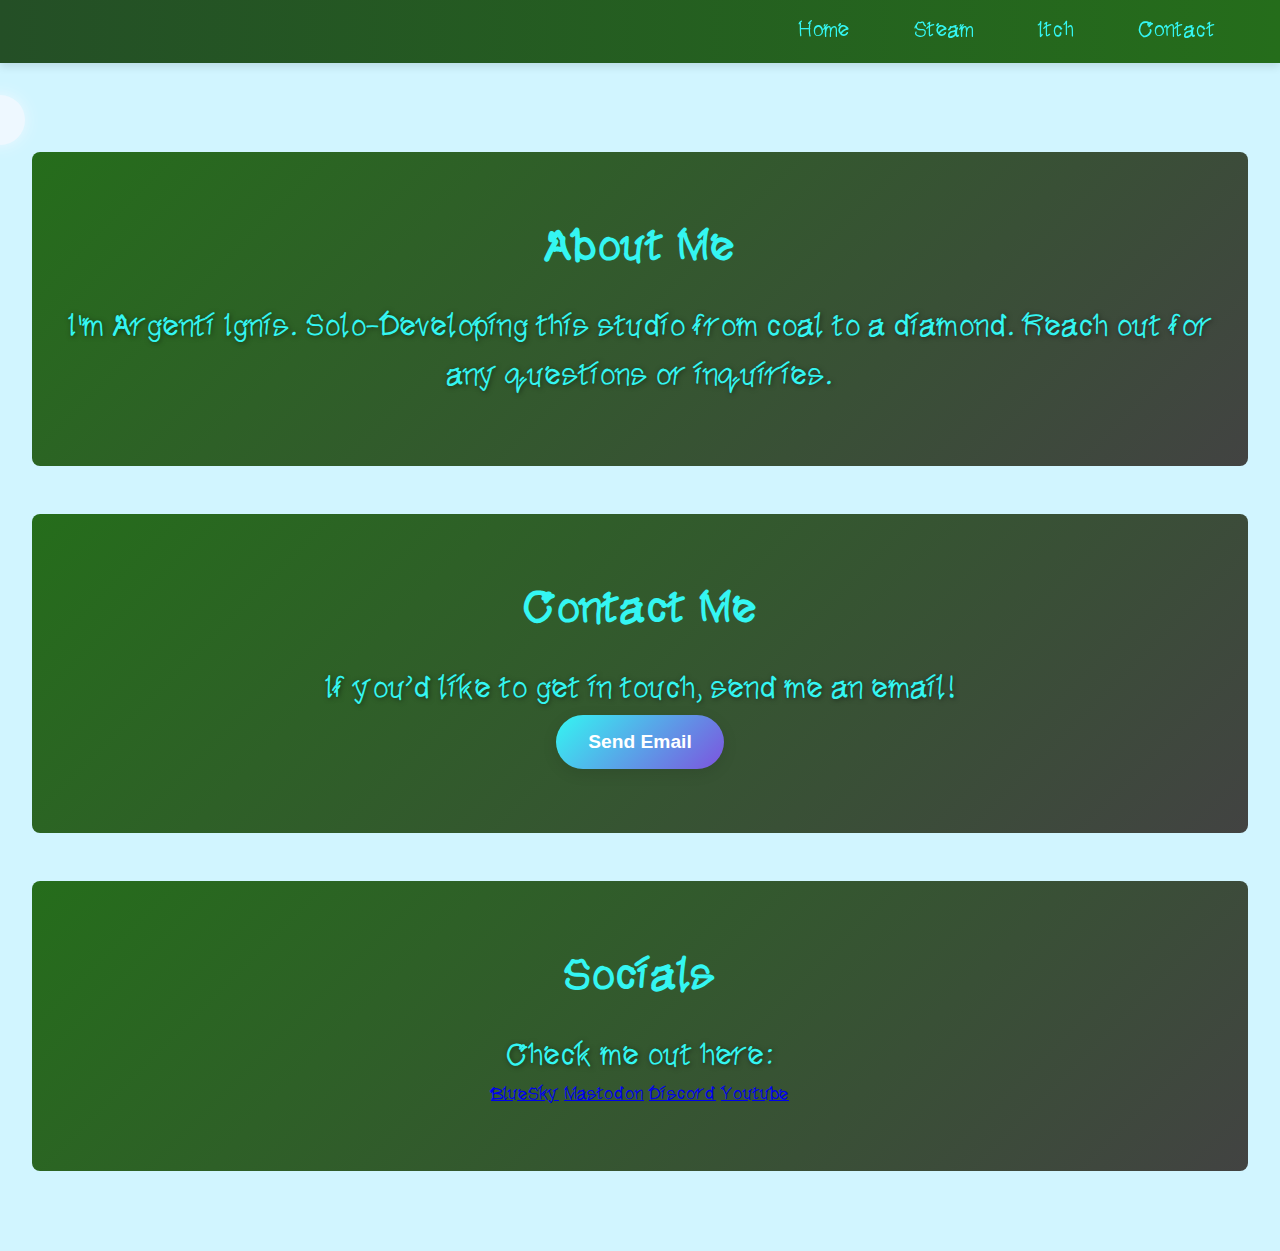
<file: contact.html>
<!DOCTYPE html>
<html lang="en">
<head>
    <meta charset="UTF-8">
    <meta name="viewport" content="width=device-width, initial-scale=1.0">
    <title>Contact Page</title>
    <link rel="stylesheet" href="style.css">
</head>
<body>
<div id="bubble"></div>
 <header>
        <nav class="navbar">
            <!-- Button to toggle menu on small screens -->
            <button class="menu-toggle" onclick="toggleMenu()">☰</button>
            
            <ul class="menu">
                <li><a href="https://plasmatic-jaguar.com">Home</a></li>
                <li><a href="https://store.steampowered.com/curator/45634084/">Steam</a></li>
                <li><a href="https://plasmatic-jaguar.itch.io/">Itch</a></li>
                <li><a href="./contact.html">Contact</a></li>
            </ul>
        </nav>
    </header>

<script src="script.js"></script>
    <main>
        <section id="bio">
            <h2>About Me</h2>
            <p>I'm Argenti Ignis. Solo-Developing this studio from coal to a diamond. Reach out for any questions or inquiries.</p>
        </section>

<section id="contact">
    <h2>Contact Me</h2>
    <p>If you’d like to get in touch, send me an email!</p>
    <a href="mailto:plasmatic-jaguar@protonmail.com">
        <button>Send Email</button>
    </a>
</section>

<section id="socials">
    <h2>Socials</h2>
    <p>Check me out here:</p>
    <a href="https://bsky.app/profile/plasmatic-jaguar.bsky.social">BlueSky</a>
    <a href="https://mastodon.social/@plasmatic_jaguar">Mastodon</a>
    <a href="https://discord.gg/SUeEQtFKbF">Discord</a>
    <a href="https://www.youtube.com/@argentiignis">Youtube</a>
</section>

    </main>
</body>
</html>

        <!-- <section id="contact">
            <h2>Contact Me</h2>
            <form action="https://formspree.io/f/your-form-id" method="POST" id="contact-form">
                <div class="form-group">
                    <label for="name">Name:</label>
                    <input type="text" id="name" name="name" required>
                </div>
                <div class="form-group">
                    <label for="email">Email:</label>
                    <input type="email" id="email" name="email" required>
                </div>
                <div class="form-group">
                    <label for="message">Message:</label>
                    <textarea id="message" name="message" required></textarea>
                </div>
                <button type="submit" id="submit">Send Message</button> -->
            <!-- </form> -->
        <!-- </section> -->
</file>
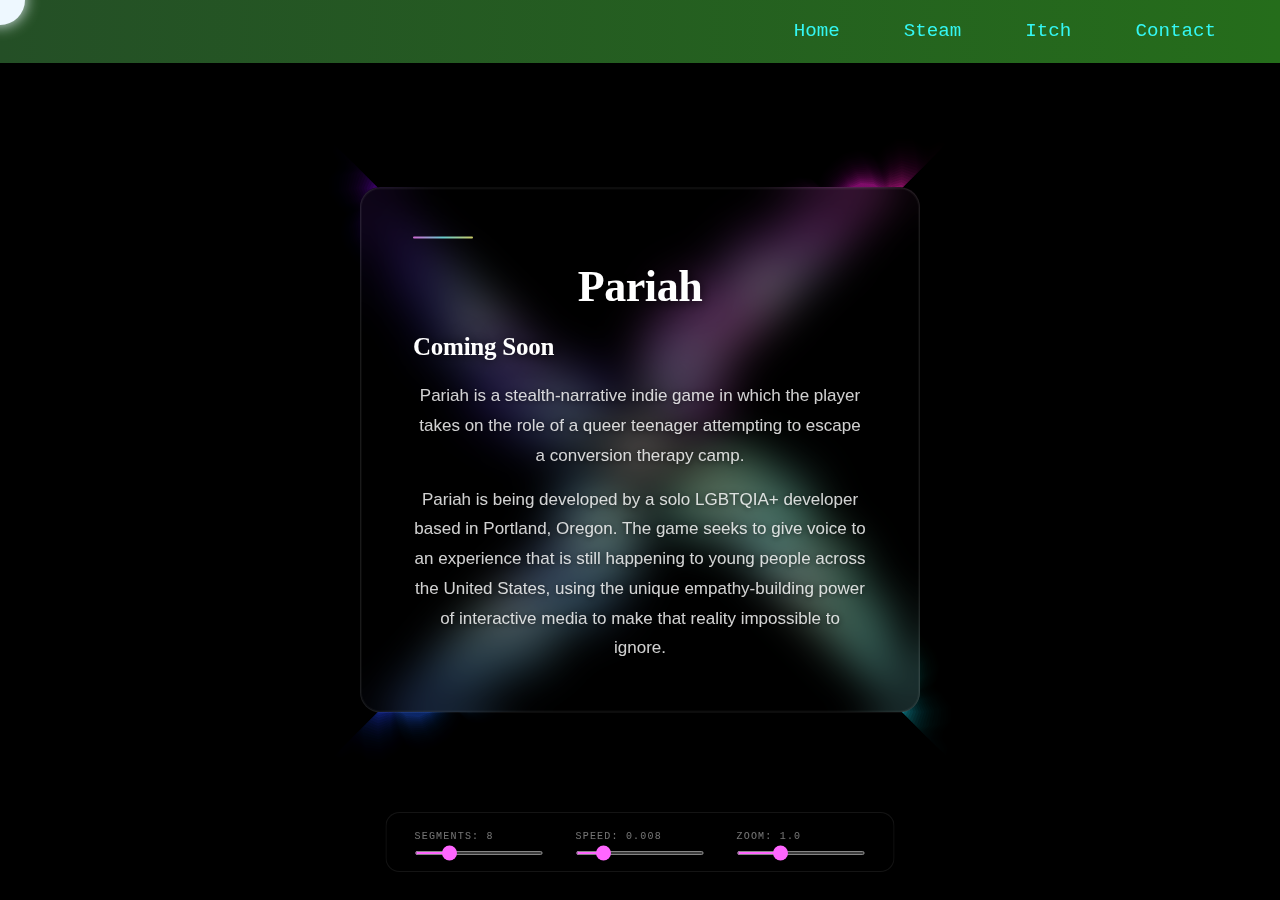
<file: pariah.html>
<!DOCTYPE html>
<html lang="en">
<head>
    <meta charset="UTF-8" />
    <meta name="viewport" content="width=device-width, initial-scale=1.0" />
    <title>Pariah</title>
    <link rel="stylesheet" href="style.css">
    <style>
        * {
            margin: 0;
            padding: 0;
            box-sizing: border-box;
        }

        body {
            background: #000;
            overflow: hidden;
            width: 100vw;
            height: 100vh;
            font-family: 'Courier New', monospace;
        }

        canvas {
            display: block;
            width: 100vw;
            height: 100vh;
        }

        #controls {
            position: fixed;
            bottom: 28px;
            left: 50%;
            transform: translateX(-50%);
            background: rgba(0, 0, 0, 0.55);
            backdrop-filter: blur(12px);
            -webkit-backdrop-filter: blur(12px);
            border: 1px solid rgba(255, 255, 255, 0.08);
            border-radius: 14px;
            padding: 16px 28px;
            display: flex;
            gap: 32px;
            align-items: flex-end;
            min-width: 420px;
        }

        .ctrl {
            flex: 1;
            display: flex;
            flex-direction: column;
            gap: 6px;
        }

            .ctrl label {
                font-size: 10px;
                letter-spacing: 0.12em;
                text-transform: uppercase;
                color: rgba(255,255,255,0.5);
            }

            .ctrl input[type=range] {
                width: 100%;
                accent-color: #ff66ff;
                cursor: pointer;
                height: 4px;
            }

        #title {
            position: fixed;
            top: 24px;
            left: 50%;
            transform: translateX(-50%);
            font-size: 11px;
            letter-spacing: 0.3em;
            text-transform: uppercase;
            color: rgba(255,255,255,0.2);
            pointer-events: none;
        }

        <style >
        * {
            margin: 0;
            padding: 0;
            box-sizing: border-box;
        }

        body {
            background: #000;
            overflow: hidden;
            width: 100vw;
            height: 100vh;
        }

        canvas {
            display: block;
            position: fixed;
            inset: 0;
            width: 100vw;
            height: 100vh;
        }

        /* ── Frosted glass card ── */
        #card {
            position: fixed;
            top: 50%;
            left: 50%;
            transform: translate(-50%, -50%);
            width: min(560px, 88vw);
            /* The magic trio for legibility */
            background: rgba(0, 0, 0, 0.45);
            backdrop-filter: blur(22px) saturate(0.4);
            -webkit-backdrop-filter: blur(22px) saturate(0.4);
            border: 1px solid rgba(255, 255, 255, 0.1);
            border-radius: 20px;
            padding: 48px 52px;
            box-shadow: 0 0 0 1px rgba(255,255,255,0.04) inset, 0 8px 64px rgba(0,0,0,0.6);
        }

            /* Rainbow accent bar above heading */
            #card::before {
                content: '';
                display: block;
                height: 2px;
                width: 60px;
                margin-bottom: 24px;
                border-radius: 2px;
                background: linear-gradient(90deg, #ff80ff, #80ffff, #ffff80);
                opacity: 0.8;
            }

            #card h1 {
                font-family: 'Playfair Display', Georgia, serif;
                font-size: clamp(28px, 5vw, 44px);
                font-weight: 700;
                color: #fff;
                line-height: 1.15;
                letter-spacing: -0.01em;
                margin-bottom: 20px;
                text-shadow: 0 1px 12px rgba(0,0,0,0.8), 0 0 40px rgba(0,0,0,0.5);
            }

            #card h2 {
                font-family: 'Playfair Display', Georgia, serif;
                font-size: clamp(22px, 3vw, 25px);
                font-weight: 700;
                color: #fff;
                line-height: 1.15;
                letter-spacing: -0.01em;
                margin-bottom: 20px;
                text-shadow: 0 1px 12px rgba(0,0,0,0.8), 0 0 40px rgba(0,0,0,0.5);
            }

            #card p {
                font-family: 'DM Sans', sans-serif;
                font-size: clamp(14px, 2vw, 17px);
                font-weight: 300;
                color: rgba(255, 255, 255, 0.82);
                line-height: 1.75;
                text-shadow: 0 1px 6px rgba(0,0,0,0.7);
            }

                #card p + p {
                    margin-top: 14px;
                }

        /* ── Controls ── */
        #controls {
            position: fixed;
            bottom: 28px;
            left: 50%;
            transform: translateX(-50%);
            background: rgba(0, 0, 0, 0.55);
            backdrop-filter: blur(12px);
            -webkit-backdrop-filter: blur(12px);
            border: 1px solid rgba(255, 255, 255, 0.08);
            border-radius: 14px;
            padding: 16px 28px;
            display: flex;
            gap: 32px;
            align-items: flex-end;
            min-width: 420px;
            font-family: 'Courier New', monospace;
        }

        .ctrl {
            flex: 1;
            display: flex;
            flex-direction: column;
            gap: 6px;
        }

            .ctrl label {
                font-size: 10px;
                letter-spacing: 0.12em;
                text-transform: uppercase;
                color: rgba(255,255,255,0.45);
            }

            .ctrl input[type=range] {
                width: 100%;
                accent-color: #ff66ff;
                cursor: pointer;
            }
    </style>
</head>
<body>
    <div id="bubble"></div>
    <header>
        <nav class="navbar">
            <!-- Button to toggle menu on small screens -->
            <button class="menu-toggle" onclick="toggleMenu()">☰</button>

            <ul class="menu">
                <li><a href="https://plasmatic-jaguar.com">Home</a></li>
                <li><a href="https://store.steampowered.com/curator/45634084/">Steam</a></li>
                <li><a href="https://plasmatic-jaguar.itch.io/">Itch</a></li>
                <li><a href="./contact.html">Contact</a></li>
            </ul>
        </nav>
    </header>


    <div id="title">PARIAH</div>
    <canvas id="c"></canvas>

    <div id="card">
        <h1>Pariah</h1>
        <h2>Coming Soon</h2>
        <p>Pariah is a stealth-narrative indie game in which the player takes on the role of a queer teenager attempting to escape a conversion therapy camp. </p>
        <p>Pariah is being developed by a solo LGBTQIA+ developer based in Portland, Oregon. The game seeks to give voice to an experience that is still happening to young people across the United States, using the unique empathy-building power of interactive media to make that reality impossible to ignore.</p>
    </div>

    <div id="controls">
        <div class="ctrl">
            <label id="seg-label">Segments: 8</label>
            <input type="range" id="seg" min="3" max="24" step="1" value="8" />
        </div>
        <div class="ctrl">
            <label id="spd-label">Speed: 0.008</label>
            <input type="range" id="spd" min="0.001" max="0.04" step="0.001" value="0.008" />
        </div>
        <div class="ctrl">
            <label id="zoom-label">Zoom: 1.0</label>
            <input type="range" id="zoom" min="0.3" max="2.5" step="0.1" value="1.0" />
        </div>
    </div>

    <script>
        const canvas = document.getElementById('c');
        const ctx = canvas.getContext('2d');

        let segments = 8;
        let speed = 0.008;
        let zoom = 1.0;
        let t = 0;

        // Controls
        const segInput = document.getElementById('seg');
        const spdInput = document.getElementById('spd');
        const zoomInput = document.getElementById('zoom');

        segInput.addEventListener('input', () => {
            segments = +segInput.value;
            document.getElementById('seg-label').textContent = `Segments: ${segments}`;
        });
        spdInput.addEventListener('input', () => {
            speed = +spdInput.value;
            document.getElementById('spd-label').textContent = `Speed: ${speed.toFixed(3)}`;
        });
        zoomInput.addEventListener('input', () => {
            zoom = +zoomInput.value;
            document.getElementById('zoom-label').textContent = `Zoom: ${zoom.toFixed(1)}`;
        });

        function resize() {
            canvas.width = window.innerWidth;
            canvas.height = window.innerHeight;
        }
        window.addEventListener('resize', resize);
        resize();

        function hsl(h, s, l, a = 1) {
            return `hsla(${h % 360},${s}%,${l}%,${a})`;
        }

        function draw() {
            const w = canvas.width;
            const h = canvas.height;
            const cx = w / 2;
            const cy = h / 2;
            const maxR = Math.max(w, h);

            // Fading trail
            ctx.fillStyle = 'rgba(0,0,0,0.18)';
            ctx.fillRect(0, 0, w, h);

            const sliceAngle = (Math.PI * 2) / segments;

            for (let s = 0; s < segments; s++) {
                ctx.save();
                ctx.translate(cx, cy);
                ctx.rotate(sliceAngle * s);

                // Clip to wedge
                ctx.beginPath();
                ctx.moveTo(0, 0);
                ctx.arc(0, 0, maxR, 0, sliceAngle);
                ctx.closePath();
                ctx.clip();

                // Mirror alternate segments
                if (s % 2 === 1) ctx.scale(1, -1);

                const layers = 7;
                for (let i = 0; i < layers; i++) {
                    const li = i / layers;
                    const r = maxR * 0.5 * zoom * (li + 0.3);
                    const ang = t * (1 + li * 0.7) + li * 1.3;
                    const ox = Math.cos(ang) * r * 0.38;
                    const oy = Math.sin(ang * 1.3) * r * 0.38;

                    const hue = (t * 55 + li * 52 + s * 22) % 360;
                    const hue2 = (hue + 130) % 360;

                    // Radial gradient blob
                    const grad = ctx.createRadialGradient(ox, oy, 0, ox, oy, r * 0.48);
                    grad.addColorStop(0, hsl(hue, 100, 70, 0.85));
                    grad.addColorStop(0.5, hsl(hue2, 100, 50, 0.35));
                    grad.addColorStop(1, hsl((hue + 240) % 360, 100, 30, 0));

                    // Petal / flower shape
                    const petals = 3 + Math.floor(li * 3);
                    ctx.beginPath();
                    for (let a = 0; a <= Math.PI * 2 + 0.1; a += 0.08) {
                        const rad = r * 0.19 * (1 + 0.55 * Math.sin(petals * a + t * 2.2 + li));
                        const px = ox + Math.cos(a) * rad;
                        const py = oy + Math.sin(a) * rad;
                        a === 0 ? ctx.moveTo(px, py) : ctx.lineTo(px, py);
                    }
                    ctx.closePath();
                    ctx.fillStyle = grad;
                    ctx.fill();

                    // Orbiting dots
                    const dotCount = 4 + i;
                    for (let d = 0; d < dotCount; d++) {
                        const da = (d / dotCount) * Math.PI * 2 + t * (1.6 + li * 0.4);
                        const dr = r * 0.14 * (0.5 + 0.5 * Math.sin(t * 3.1 + d + li * 2));
                        const dx = ox + Math.cos(da) * dr;
                        const dy = oy + Math.sin(da) * dr;
                        const dh = (hue + d * 45) % 360;
                        ctx.beginPath();
                        ctx.arc(dx, dy, Math.max(1, r * 0.022), 0, Math.PI * 2);
                        ctx.fillStyle = hsl(dh, 100, 80, 0.85);
                        ctx.fill();
                    }

                    // Thin arc lines for extra trippy-ness
                    ctx.beginPath();
                    ctx.arc(ox, oy, r * 0.22, t + li, t + li + Math.PI * 1.2);
                    ctx.strokeStyle = hsl((hue + 60) % 360, 100, 70, 0.25);
                    ctx.lineWidth = 1;
                    ctx.stroke();
                }

                ctx.restore();
            }

            // Central glow pulse
            const pulse = 40 + 20 * Math.sin(t * 3);
            const cg = ctx.createRadialGradient(cx, cy, 0, cx, cy, pulse);
            cg.addColorStop(0, hsl((t * 90) % 360, 100, 92, 1));
            cg.addColorStop(1, 'rgba(0,0,0,0)');
            ctx.beginPath();
            ctx.arc(cx, cy, pulse, 0, Math.PI * 2);
            ctx.fillStyle = cg;
            ctx.fill();

            t += speed;
            requestAnimationFrame(draw);
        }

        draw();
    </script>

    <script src="script.js"></script>
</body>
</html>
</file>
<file: style.css>
/* General Styles */
* {
    margin: 0;
    padding: 0;
    box-sizing: border-box;
}

body {
    font-family: 'WebsiteFont', sans-serif;
    background-color: #D1F5FF;
    color: #244f26;
    line-height: 1.6;
    overflow: auto;
    cursor: none; /* Hide the default mouse cursor */
}

/* Bubble Styles */
#bubble {
    position: fixed;
    width: 50px;
    height: 50px;
    border-radius: 50%;
    background: #EEF8FF; /* Default bubble color */
    pointer-events: none; /* Ensures the bubble doesn't interfere with clicks */
    box-shadow: 0 0 15px #EEF8FF; /* Glowing effect */
    transition: transform 0.1s ease-out, background 0.3s ease; /* Smooth background color change */
    transform: translate(-50%, -50%);
    z-index: 9999; /* Ensure the bubble stays on top */
}

/* @font-face rule to load custom .ttf font */
@font-face {
    font-family: 'WebsiteFont'; /* Custom name for the font */
    src: url('./Website.ttf') format('truetype'); /* Path to the .ttf file */
    font-weight: normal;
    font-style: normal;
}



/* Keyframe Animations */
@keyframes fadeIn {
    0% { opacity: 0; transform: translateY(30px); }
    100% { opacity: 1; transform: translateY(0); }
}

@keyframes fadeInText {
    0% { opacity: 0; transform: translateY(30px); }
    100% { opacity: 1; transform: translateY(0); }
}

@keyframes bubblePulse {
    0% { transform: scale(1); }
    50% { transform: scale(1.5); } /* Increase size in the middle of animation */
    100% { transform: scale(1); }
}

/* Animation on hover */
.bubble-hover {
    animation: bubblePulse 0.8s infinite ease-out;
}

/* Section Styling */
section {
    font-family: 'WebsiteFont', sans-serif;
    background: linear-gradient(135deg, #256D1B, #424342); /* Gradient background */
    color: #EEF8FF;
    padding: 4rem 2rem;
    border-radius: 8px;
    text-align: center;
    margin-bottom: 3rem;
    position: relative;
    overflow: hidden;
}

/* Game Entries */
.game-link {
    display: block;
    color: inherit;
    text-decoration: none;
    text-align: center;
}

.game {
    background-color: #EEF8FF;
    border-radius: 8px;
    box-shadow: 0 2px 8px rgba(0, 0, 0, 0.1);
    margin-bottom: 2rem;
    padding: 1.5rem;
    display: flex;
    flex-direction: column; /* Stack the image, heading, and paragraph vertically */
    align-items: center; /* Center everything inside the .game div */
    justify-content: center;
    transition: transform 0.3s ease, box-shadow 0.3s ease;
    /*width: 250px; /* Set a fixed width for the game card */
}

/* Hover Effect for Game Cards */
.game:hover {
    transform: translateY(-5px);
    box-shadow: 0 6px 12px rgba(0, 0, 0, 0.2);
}

.game img {
    width: 420px;
    height: 220px;
    border-radius: 8px;
    margin-bottom: 15px; /* Space between image and text */
    object-fit: cover;
}

.game h3 {
    font-size: 1.5rem;
    color: #34f6f2;
    margin-bottom: 10px;
}

.game p {
    font-size: 1rem;
    color: #256d1b;
    text-align: center;
}

.game a {
    color: #34f6f2;
    text-decoration: none;
}

.game a:hover {
    text-decoration: underline;
}

/* Navbar Styles */
.navbar {
    position: fixed;
    top: 0;
    left: 0;
    width: 100%;
    background: linear-gradient(to right, #244f26, #256d1b); /* Gradient */
    padding: 1rem 2rem;
    z-index: 1000;
    box-shadow: 0 4px 8px rgba(0, 0, 0, 0.1); /* Subtle shadow for depth */
}

.navbar .menu {
    display: flex;
    justify-content: flex-end;
    list-style: none;
    padding: 0;
}

.navbar .menu li {
    margin: 0 20px;
}

.navbar .menu a {
    color: #34f6f2;
    text-decoration: none;
    font-size: 1.2rem;
    padding: 8px 12px;
    transition: 0.3s ease;
    border-radius: 4px;
}

.navbar .menu a:hover {
    background-color: #b92978;
    transform: scale(1.1); /* Slightly enlarges when hovered */
}

/* Mobile Menu */
.menu-toggle {
    display: none;
    background-color: transparent;
    border: none;
    font-size: 2rem;
    color: white;
    cursor: pointer;
}

@media screen and (max-width: 768px) {
    .menu {
        display: none;
        width: 100%;
        text-align: center;
        background: #2c3e50;
        position: absolute;
        top: 0;
        left: 0;
        right: 0;
        padding-top: 60px;
        transition: transform 0.3s ease;
    }

    .menu.active {
        display: block;
        transform: translateY(0);
    }

    .menu li {
        margin: 20px 0;
    }

    .menu-toggle {
        display: block;
        position: absolute;
        top: 20px;
        right: 20px;
        color: white;
    }
}

/* Main Section Styles */
main {
    margin-top: 120px; /* To account for the fixed navbar */
    padding: 2rem;
}

h1, h2, h3 {
    color: #34f6f2;
    margin-bottom: 1rem;
    font-family: 'WebsiteFont', sans-serif;
}

h1 {
    font-size: 4rem;
    text-align: center;
    color: #34f6f2;
    text-shadow: 2px 2px 10px rgba(0, 0, 0, 0.6); /* Adds depth */
    animation: fadeIn 2s ease-out; /* Text fade-in animation */
}

h2 {
    font-size: 2.5rem;
    margin-bottom: 1.5rem;
}

p {
    font-size: 1.7rem;
    color: #34f6f2;
    margin-top: 1rem;
    line-height: 1.8;
    text-align: center;
    text-shadow: 1px 1px 5px rgba(0, 0, 0, 0.5); /* Subtle text shadow */
    animation: fadeInText 2.5s ease-out 1s forwards; /* Paragraph text fade-in with delay */
}

button {
    background: linear-gradient(135deg, #34f6f2, #7d53de); /* Gradient effect */
    color: #fff;
    padding: 1rem 2rem;
    border: none;
    border-radius: 50px; /* Rounded corners */
    font-size: 1.2rem;
    font-weight: bold;
    cursor: pointer;
    transition: all 0.3s ease; /* Smooth transition for hover and focus */
    box-shadow: 0 4px 15px rgba(0, 0, 0, 0.1); /* Subtle shadow for depth */
}

button:hover {
    background: linear-gradient(135deg, #7d53de, #34f6f2); /* Reverse gradient on hover */
    transform: translateY(-3px); /* Lift the button slightly */
    box-shadow: 0 6px 20px rgba(0, 0, 0, 0.2); /* Darker shadow on hover */
}

button:active {
    transform: translateY(1px); /* Slightly depress the button on click */
}

button:focus {
    outline: none; /* Remove default outline */
    box-shadow: 0 0 0 3px rgba(61, 118, 214, 0.5); /* Add focus ring with soft blue */
}
</file>
